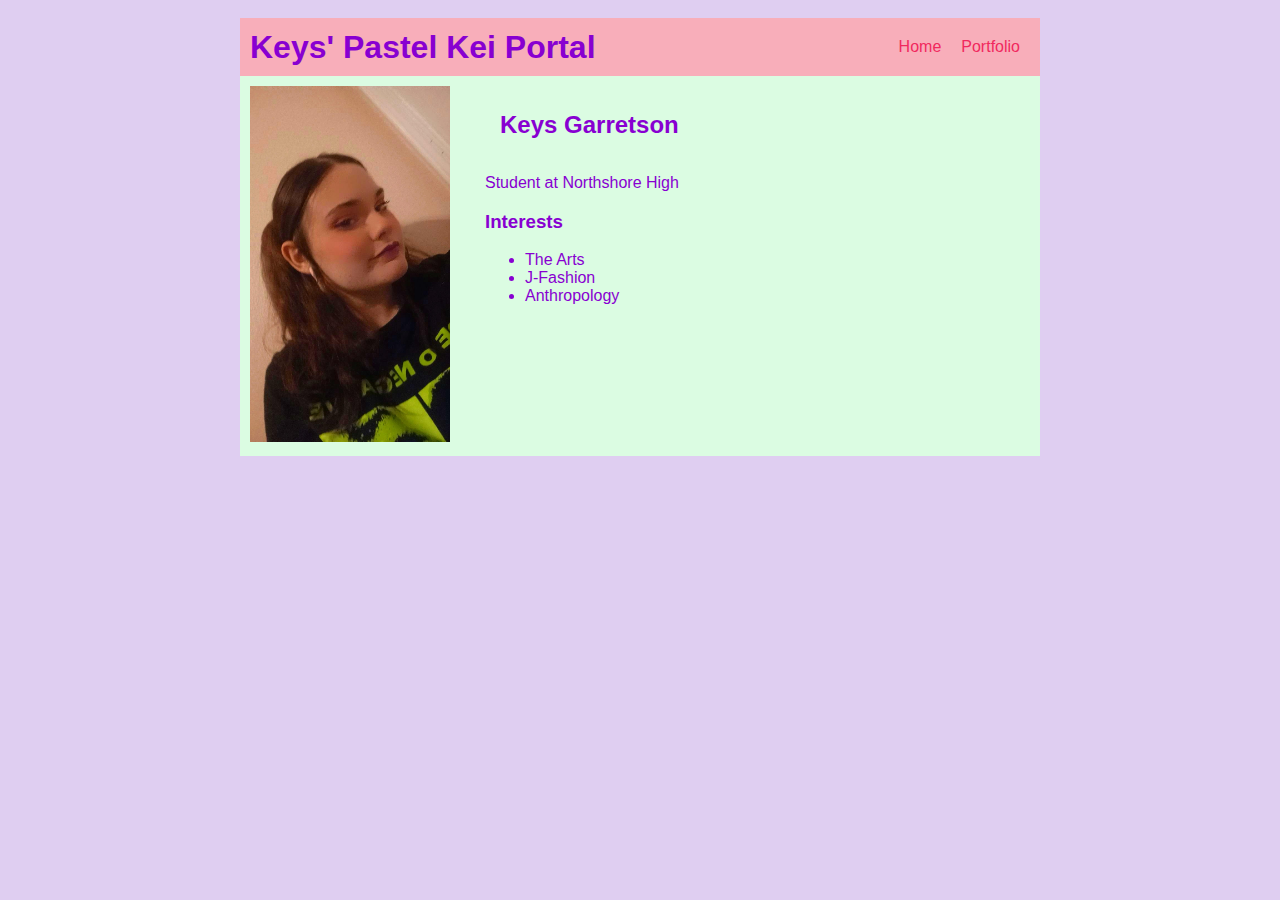
<file: index.html>
<!DOCTYPE HTML>
<html>
    <head>
            <title>Keys' Website</title>
            <link rel= 'stylesheet' href='style.css'>
    </head>

    <body>
            <!-- All content goes here -->
        <div id ="all-contents">
            <nav>
                <h1>Keys' Pastel Kei Portal</h1>
                <ul id="nav-ul"></ul>
                    <li class='nav-li'><a href = 'index.html'>Home</a></li>
                    <li class='nav-li'><a href = 'portfolio.html'>Portfolio</a></li>
                </ul>
            </nav>
        <main>
                <!-- sidebar sections -->
            <div class='sidebar'>
            <img class ='sidebar-img' src = 'images/foto.jpg'>
            </div>   
                <!-- content sections -->
            <div> 
                <h2 class="content"> Keys Garretson </h2>
                <p> Student at Northshore High </p>
                <!-- interests section -->

            <div id='Interests'>
                <h3> Interests </h3>
                <ul> 
                    <li> The Arts </li>
                    <li> J-Fashion </li>
                    <li> Anthropology </li>
                </ul>
            </div>
        </main> 
    </div>
            </div>
    </body>

</html>
</file>
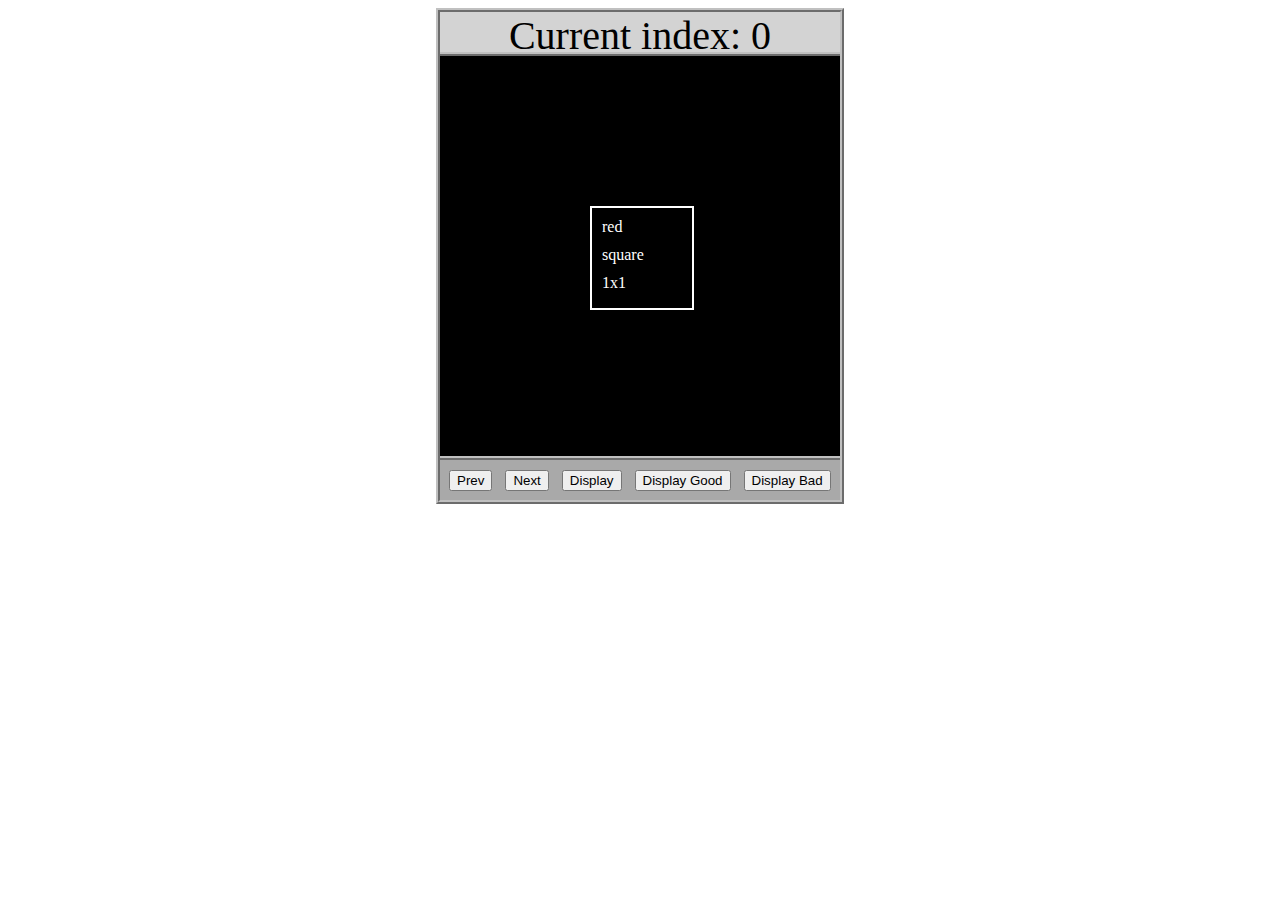
<file: asd-projects/data-shapes/index.html>
<!DOCTYPE html>
<html>
  <head>
    <meta charset="utf-8" />
    <meta name="viewport" content="width=device-width" />
    <title>Data Shapes</title>
    <link rel="stylesheet" href="index.css" />
    <script src="https://code.jquery.com/jquery-3.1.0.js"></script>
    <script src="index.js"></script>
  </head>
  <body>
    <div id="board">
      <div id="info-bar">Current index: 0</div>
      <div id="shape-container">
        <div id="shape"></div>
      </div>
      <div id="button-box">
        <button id="cycle-left">Prev</button>
        <button id="cycle-right">Next</button>
        <button id="execute1">Display</button>
        <button id="execute2">Display Good</button>
        <button id="execute3">Display Bad</button>
      </div>
    </div>
  </body>
</html>
</file>
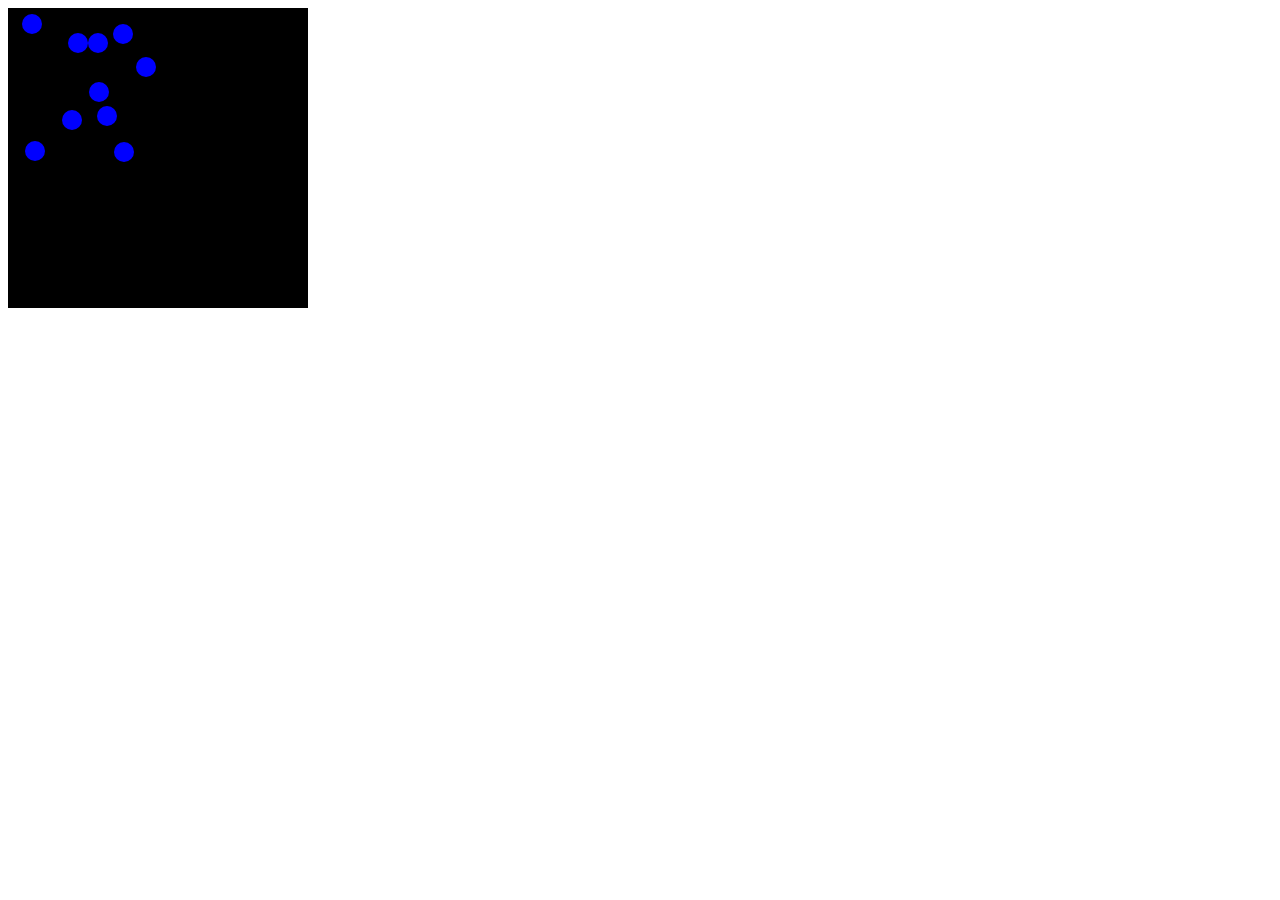
<file: asd-projects/debugging-exercise/index.html>
<!DOCTYPE html>
<html>
<head>
    <meta charset="utf-8">
    <meta name="viewport" content="width=device-width">
    <title>Debugger Exercise</title>
    <link rel="stylesheet" href="index.css">
    <script src="https://code.jquery.com/jquery-3.1.0.js"></script>
    <script src="index.js"></script>
</head>
<body>
    <div id="board">

    </div>
</body>
</html>
</file>
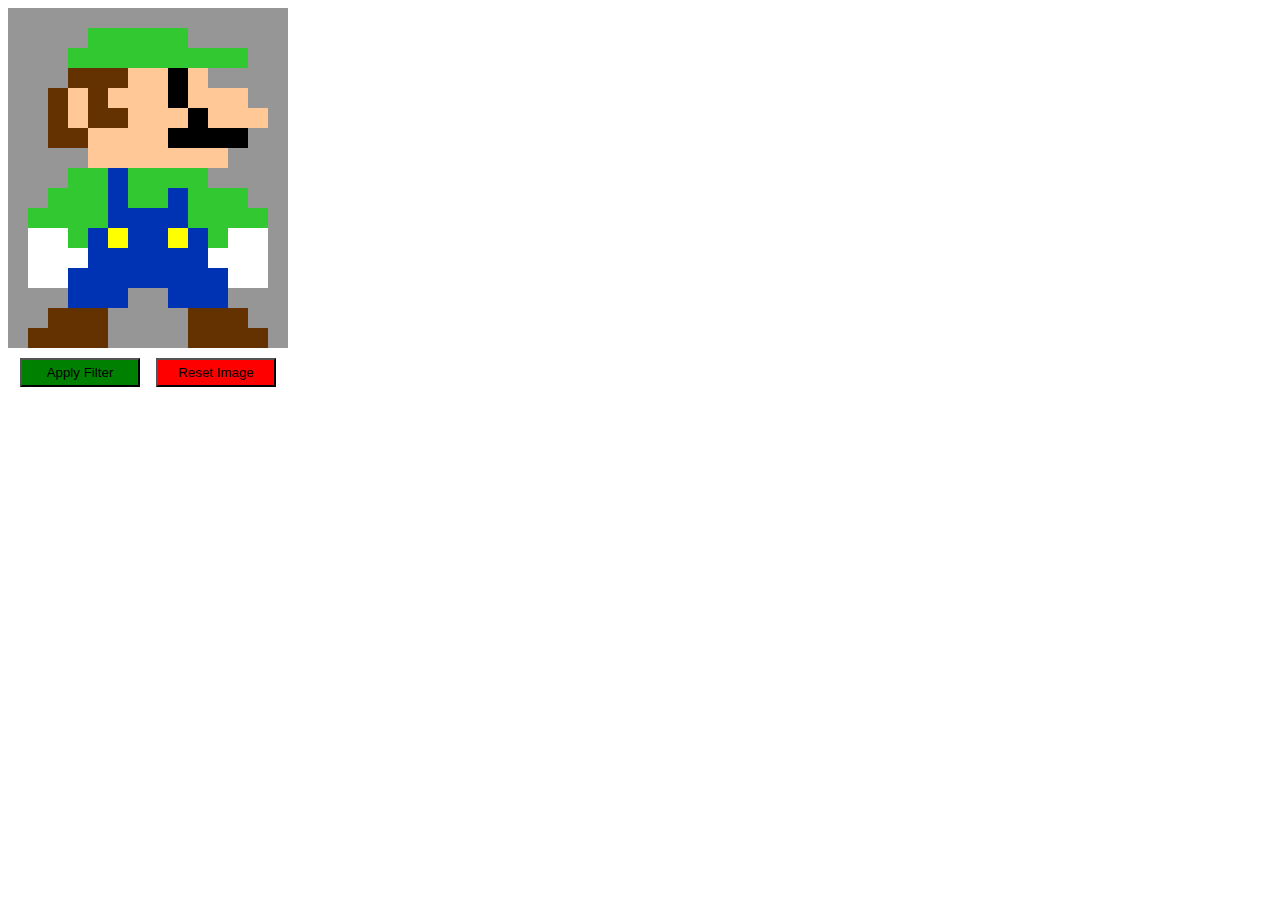
<file: asd-projects/image-filtering/index.html>
<!DOCTYPE html>
<html>
  <head>
    <script src="https://code.jquery.com/jquery-3.1.0.js"></script>
    <meta charset="utf-8" />
    <meta name="viewport" content="width=device-width" />
    <link rel="stylesheet" href="index.css" />
    <script src="image.js"></script>
    <script src="index.js"></script>
    <title>Image Filtering</title>
  </head>
  <body>
    <div id="display"></div>
    <div id="button-box">
      <button id="apply">Apply Filter</button>
      <button id="reset">Reset Image</button>
    </div>
  </body>
</html>
</file>
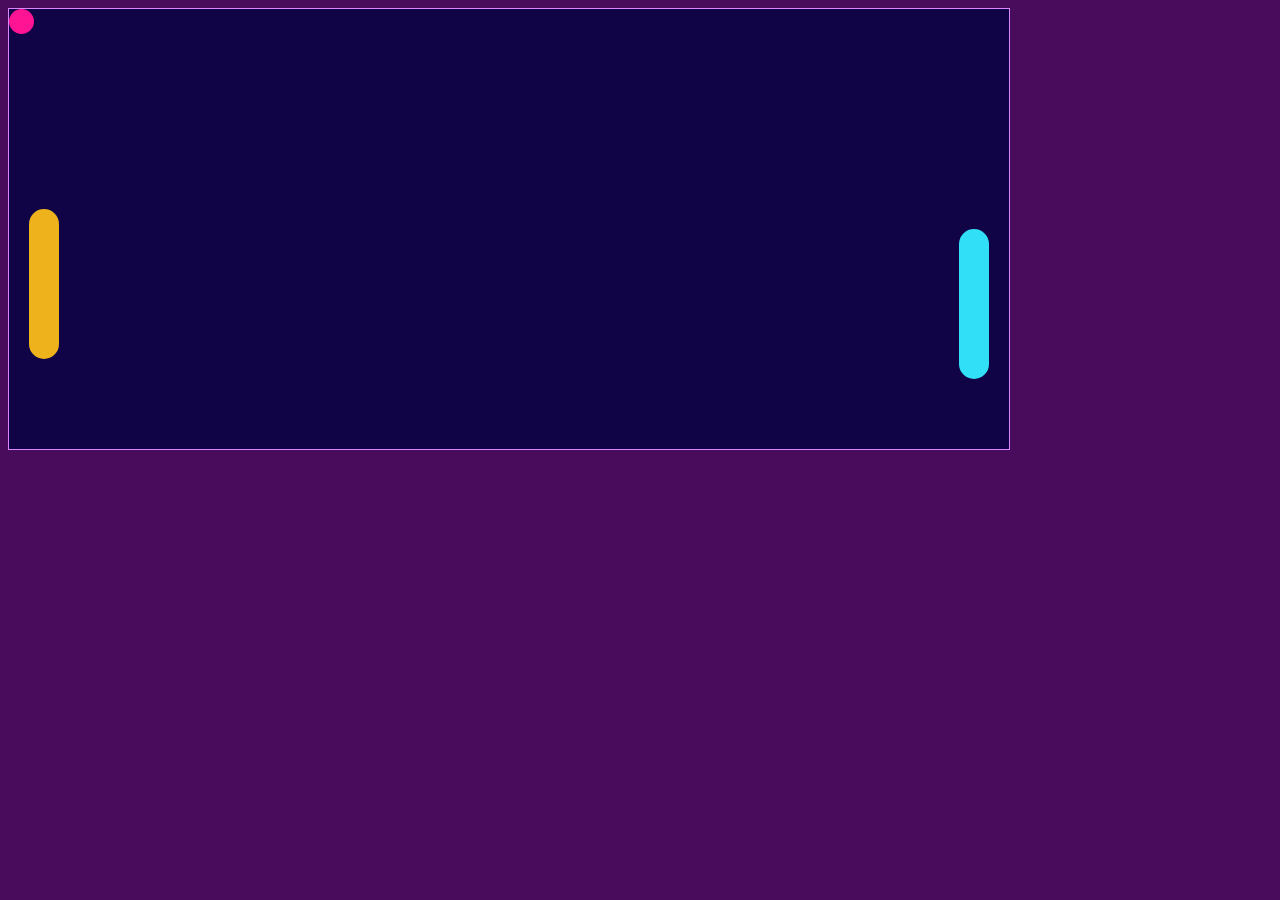
<file: asd-projects/pong/index.html>
<!DOCTYPE html>
<html>
  <head>
    <title>Title</title>
    <!-- Load CSS files -->
    <link rel="stylesheet" type="text/css" href="index.css">
    
    <!-- Load JavaScript files -->
    <script src="jquery.min.js"></script>
    <script src="index.js"></script>
  </head>
  
  <body>
    <div id='board'>
      <div class= "paddle" id ="leftPaddle"></div>
      <div class= "paddle" id ='rightPaddle'></div>
      <div id = "ball"></div>
    </div>
  </body>
</html>
</file>
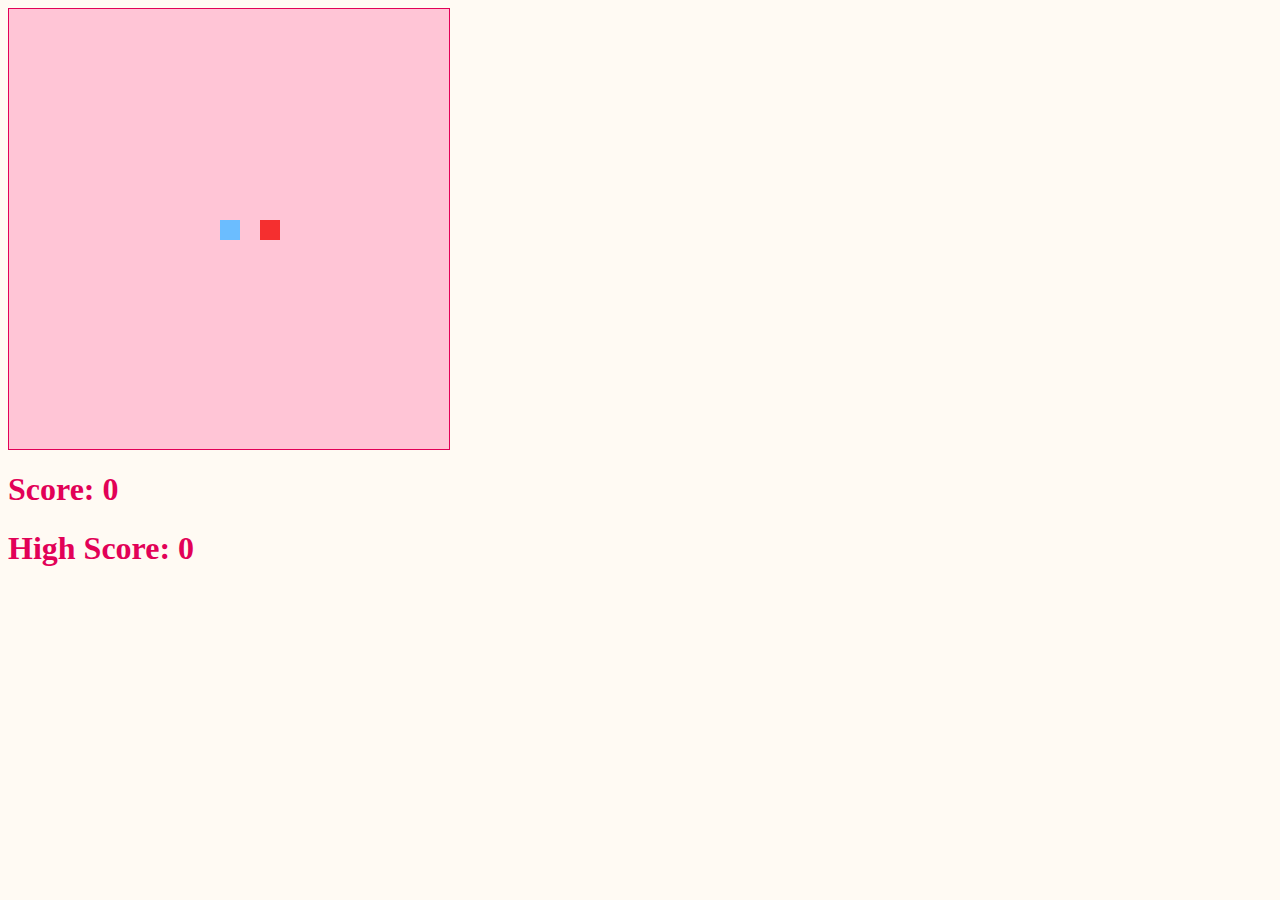
<file: asd-projects/snake/index.html>
<!DOCTYPE html>
<html>

  <head>
    <title>Snake</title>
    <!--Link jQuery and CSS here-->
    <link rel="stylesheet" type="text/css" href="index.css" />
    <script src="jquery.min.js"></script>
  </head>
  <body>
    <div id="board"></div>
  <h1 id="score">Score: 0</h1>
  <h1 id="highScore">High Score: 0</h1>
  </body>
  
  <!-- Link index.js here -->
  <script src="index.js"></script>
</html>
</file>
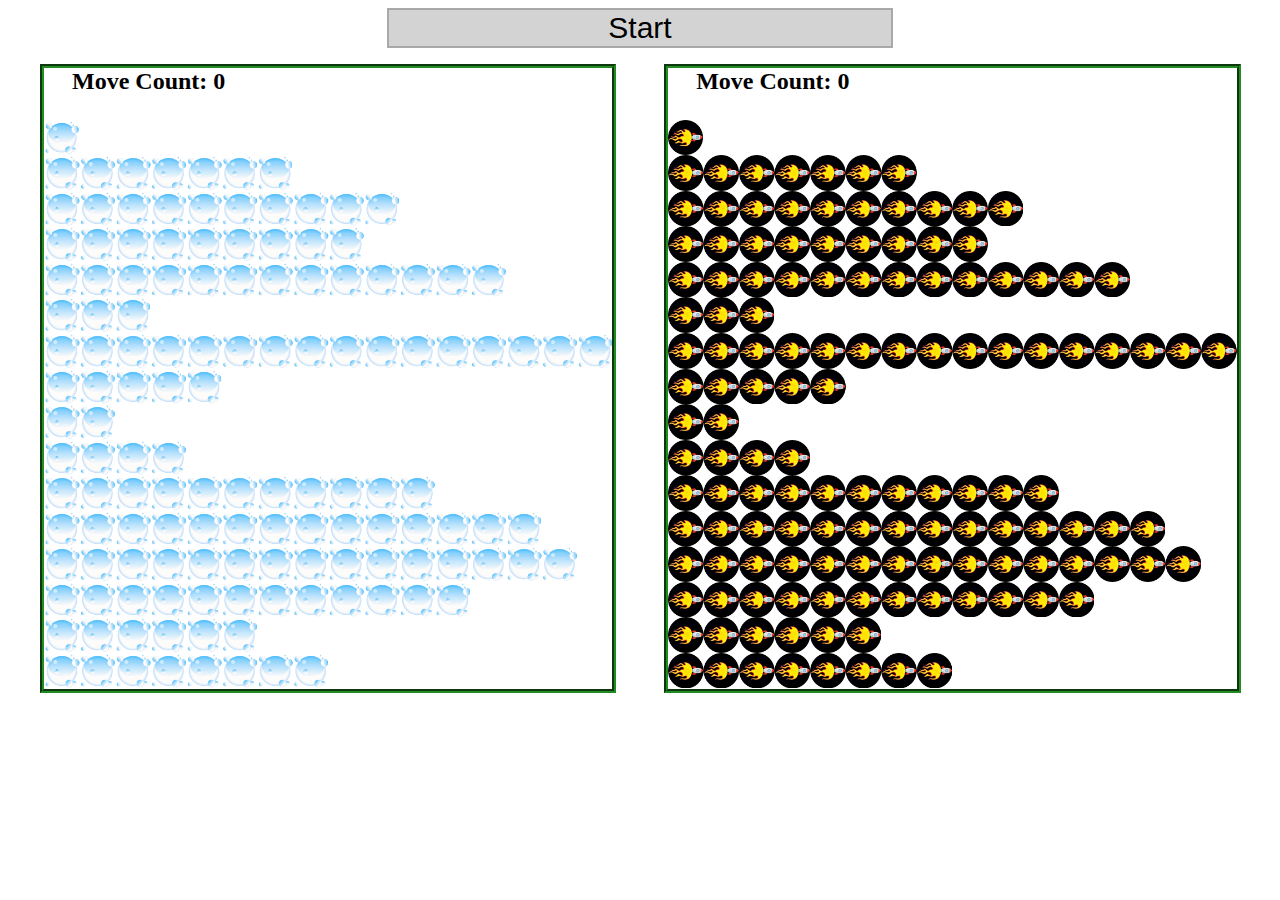
<file: asd-projects/sorting-exercise/index.html>
<!DOCTYPE html>
<html>
<head>
    <script src="https://code.jquery.com/jquery-3.1.0.js"></script>    
    <meta charset="utf-8">
    <meta name="viewport" content="width=device-width">
    <link rel="stylesheet" href="index.css">
    <script src="setup.js"></script>
    <script src="index.js"></script>
    <script src="run.js"></script>
    <title>Sorting</title>
</head>
<body>
    <div id="fullContainer">
        <div id="buttonContainer">
          <button id="goButton">Start</button>
        </div>
        <div id="sortContainer">
            <div class="subContainer" id="bubbleArea">
                <h2 id="bubbleCounter">Move Count: 0</h2>
                <div id="displayBubble">

                </div>
            </div>

            <div class="subContainer" id="quickArea">
                <h2 id="quickCounter">Move Count: 0</h2>
                <div id="displayQuick">

                </div>
            </div>
        </div>
    </div>
</body>
</html>
</file>
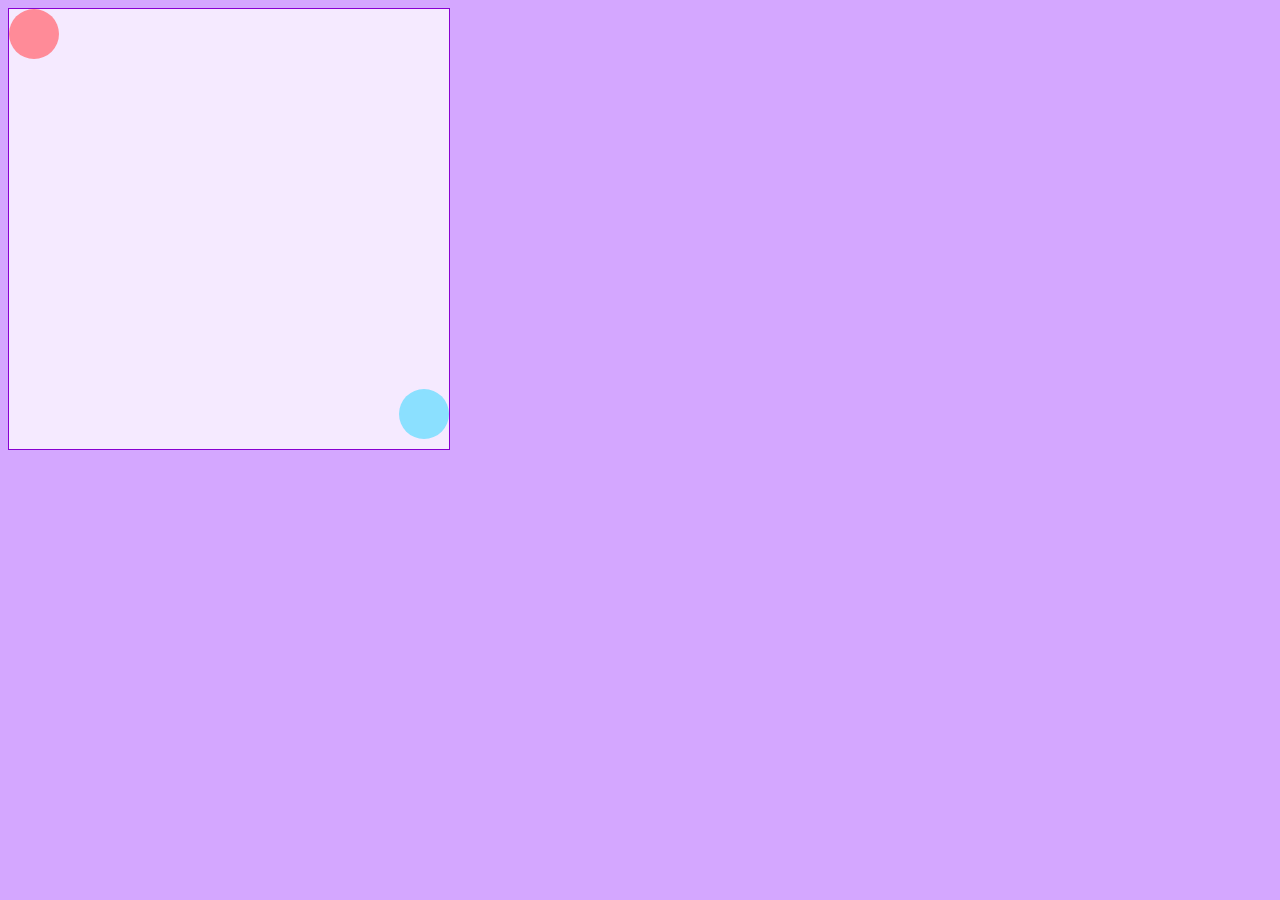
<file: asd-projects/walker/index.html>
<!DOCTYPE html>
<html>
  <head>
    <title>Title</title>
    <!-- Load CSS files -->
    <link rel="stylesheet" type="text/css" href="index.css">
    
    <!-- Load JavaScript files -->
    <script src="jquery.min.js"></script>
    <script src="index.js"></script>
  </head>
  
  <body>
    <div id='board'>
      <div id='walker'></div>
      <div id='walker2'></div>
    </div>
  </body>
</html>
</file>
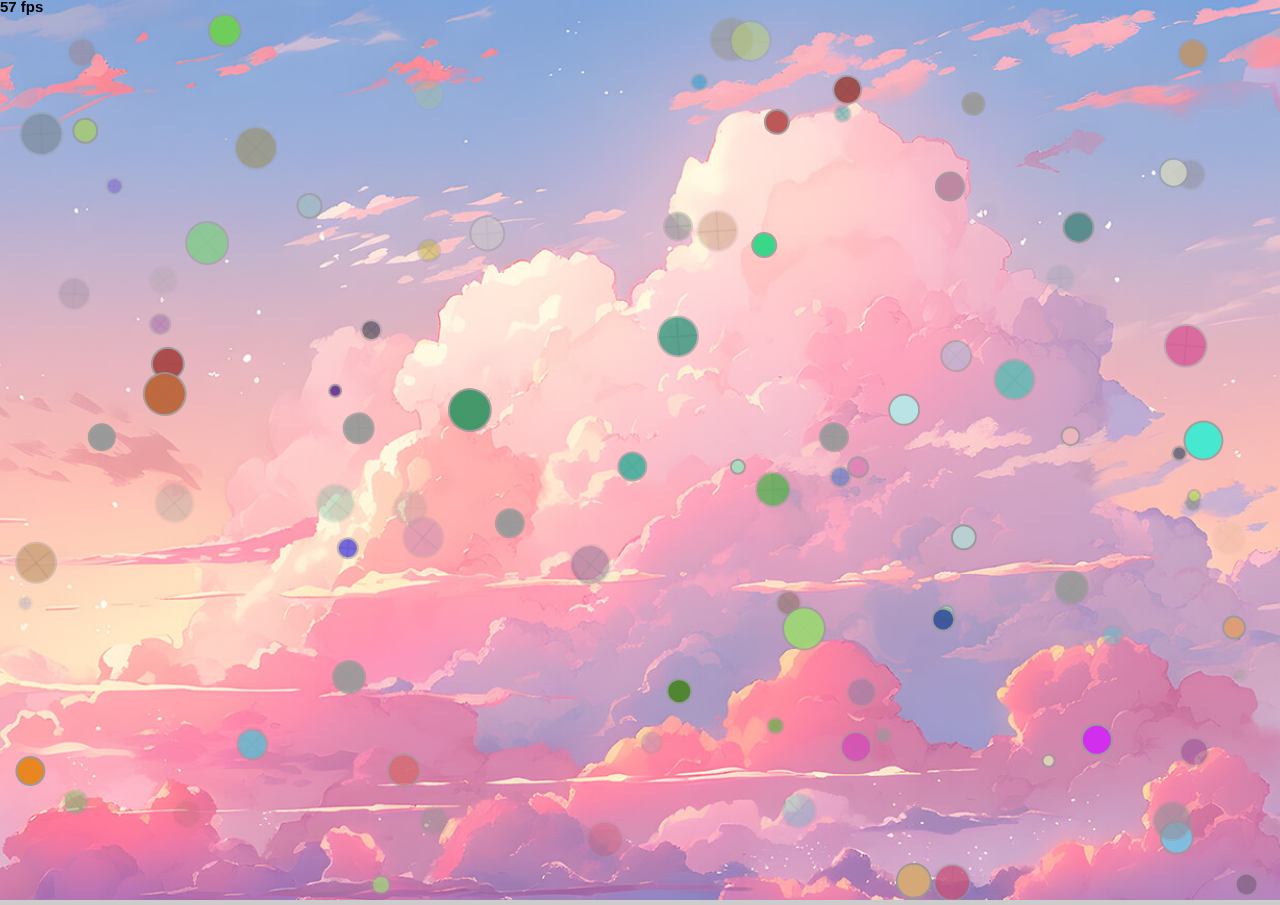
<file: projects/circularity/index.html>
<!doctype html>

<html>
    <head>
        <meta charset="utf-8">

        <title>Operation Spark || Motion Poem</title>
        <meta name="description" content="Operation Spark Motion Poem">
        <meta name="author" content="operationspark.org">
        <meta name="viewport" content="width=device-width, initial-scale=1.0">
        
        <link href="css/bootstrap.min.css" rel="stylesheet" media="screen">
        <link href="css/style.css" rel="stylesheet">

        <!-- all core CreateJS and 3rd party libraries are listed here: -->
        <script src="bower_components/lodash/lodash.min.js"></script>
        <script src="bower_components/easeljs/lib/easeljs-0.8.2.min.js"></script>
        <script src="bower_components/opspark-draw/draw.js"></script>
        <script src="bower_components/racket/racket.js"></script>

        <!-- our app javascript code -->
        <script src="js/opspark.js"></script>
        <script src="js/init.js"></script>
        
        <style type="text/css">
            /*override default styles here*/
        </style>
    </head>
    <body>
        <div>
            <canvas id="canvas" width="500" height="500"></canvas>
        </div>
        <script id="motion-poem">
            (function(){
                init(window);
                window.opspark.makeGame();
            })();
        </script>
    </body>

</html>
</file>
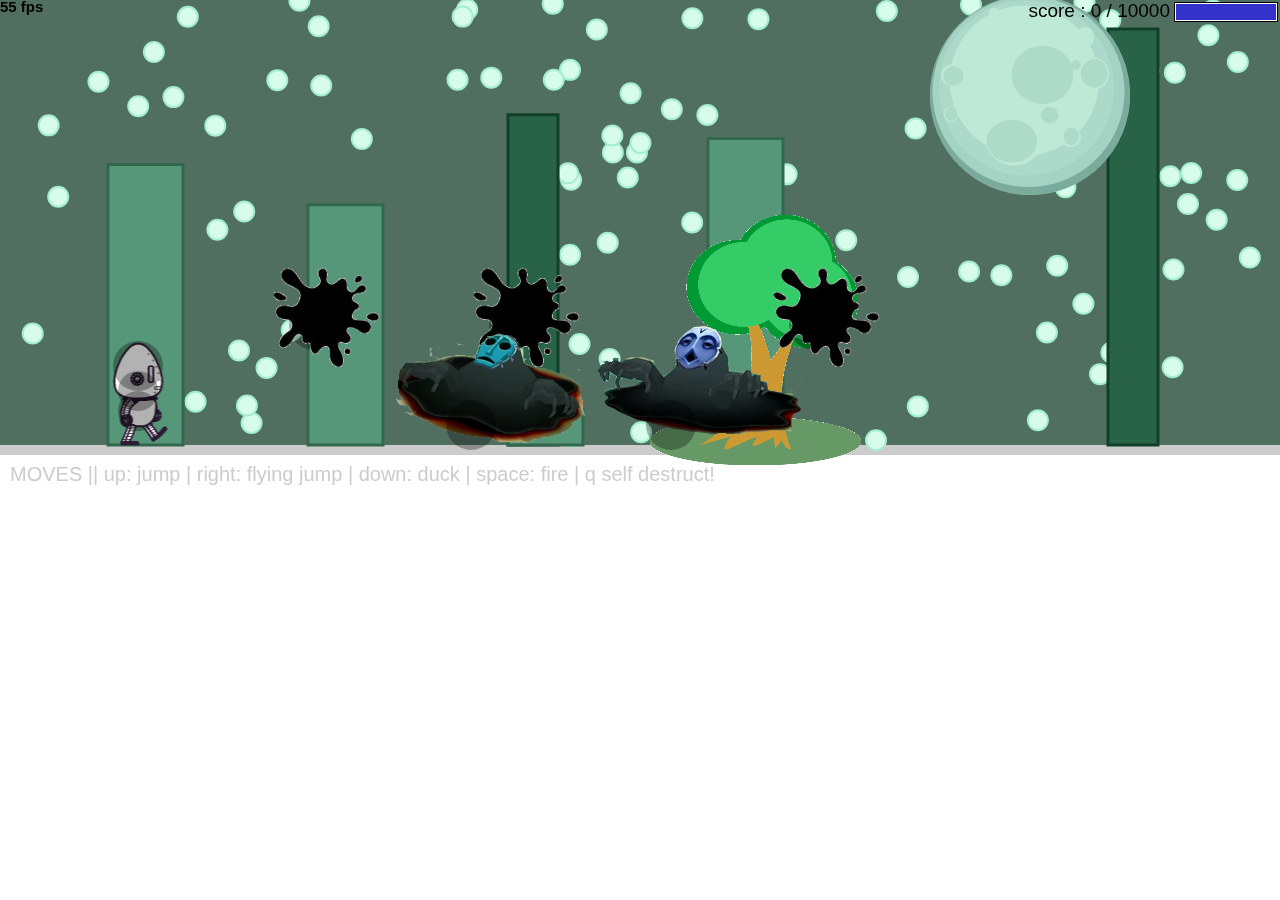
<file: projects/runtime/index.html>
<!DOCTYPE html>
<html>
  <head>
    <meta charset="utf-8" />

    <title>Operation Spark || Runtime!</title>
    <meta name="description" content="Operation Spark Motion Poem" />
    <meta name="author" content="operationspark.org" />
    <meta name="viewport" content="width=device-width, initial-scale=1.0" />

    <link href="css/bootstrap.min.css" rel="stylesheet" media="screen" />
    <link href="css/style.css" rel="stylesheet" />

    <!-- all core CreateJS and 3rd party libraries are listed here: -->
    <script src="bower_components/lodash/lodash.min.js"></script>
    <script src="bower_components/bluebird/js/browser/bluebird.min.js"></script>
    <script src="js/lib/proton-1.0.0.min.js"></script>
    <script src="bower_components/easeljs/lib/easeljs-0.8.2.min.js"></script>
    <script src="bower_components/PreloadJS/lib/preloadjs-0.6.2.min.js"></script>
    <script src="bower_components/TweenJS/lib/tweenjs.min.js"></script>
    <script src="bower_components/SoundJS/lib/soundjs-0.6.2.min.js"></script>
    <script src="bower_components/opspark-draw/draw.js"></script>
    <script src="bower_components/racket/racket.js"></script>

    <!-- our app javascript code -->
    <script src="js/util/load.js"></script>
    <script src="js/util/spin.min.js"></script>
    <script src="js/util/point.js"></script>
    <script src="js/spritesheet.js"></script>
    <script src="js/world/rules.js"></script>
    <script src="js/particle/particleManager.js"></script>
    <script src="js/orb/orbManager.js"></script>
    <script src="js/projectile/projectileManager.js"></script>
    <script src="js/view/pacifier.js"></script>
    <script src="js/view/background.js"></script>
    <script src="js/view/ground.js"></script>
    <script src="js/view/hud.js"></script>
    <script src="js/player/halle.js"></script>
    <script src="js/player/playerManager.js"></script>
    <script src="js/opspark.js"></script>
    <script src="js/game.js"></script>
    <script src="js/init.js"></script>
    <script src="js/levelData.js"></script>
    <script src="js/runLevels.js"></script>

    <!--Load Additional Scripts Here-->
  </head>
  <body>
    <div id="main">
      <canvas id="canvas" width="500" height="500"></canvas>
    </div>
    <script id="index">
      (function () {
        "use strict";
        background(window);
        makeLevelData(window);
        runLevels(window);
        init(window);
      })();
    </script>
  </body>
</html>
</file>
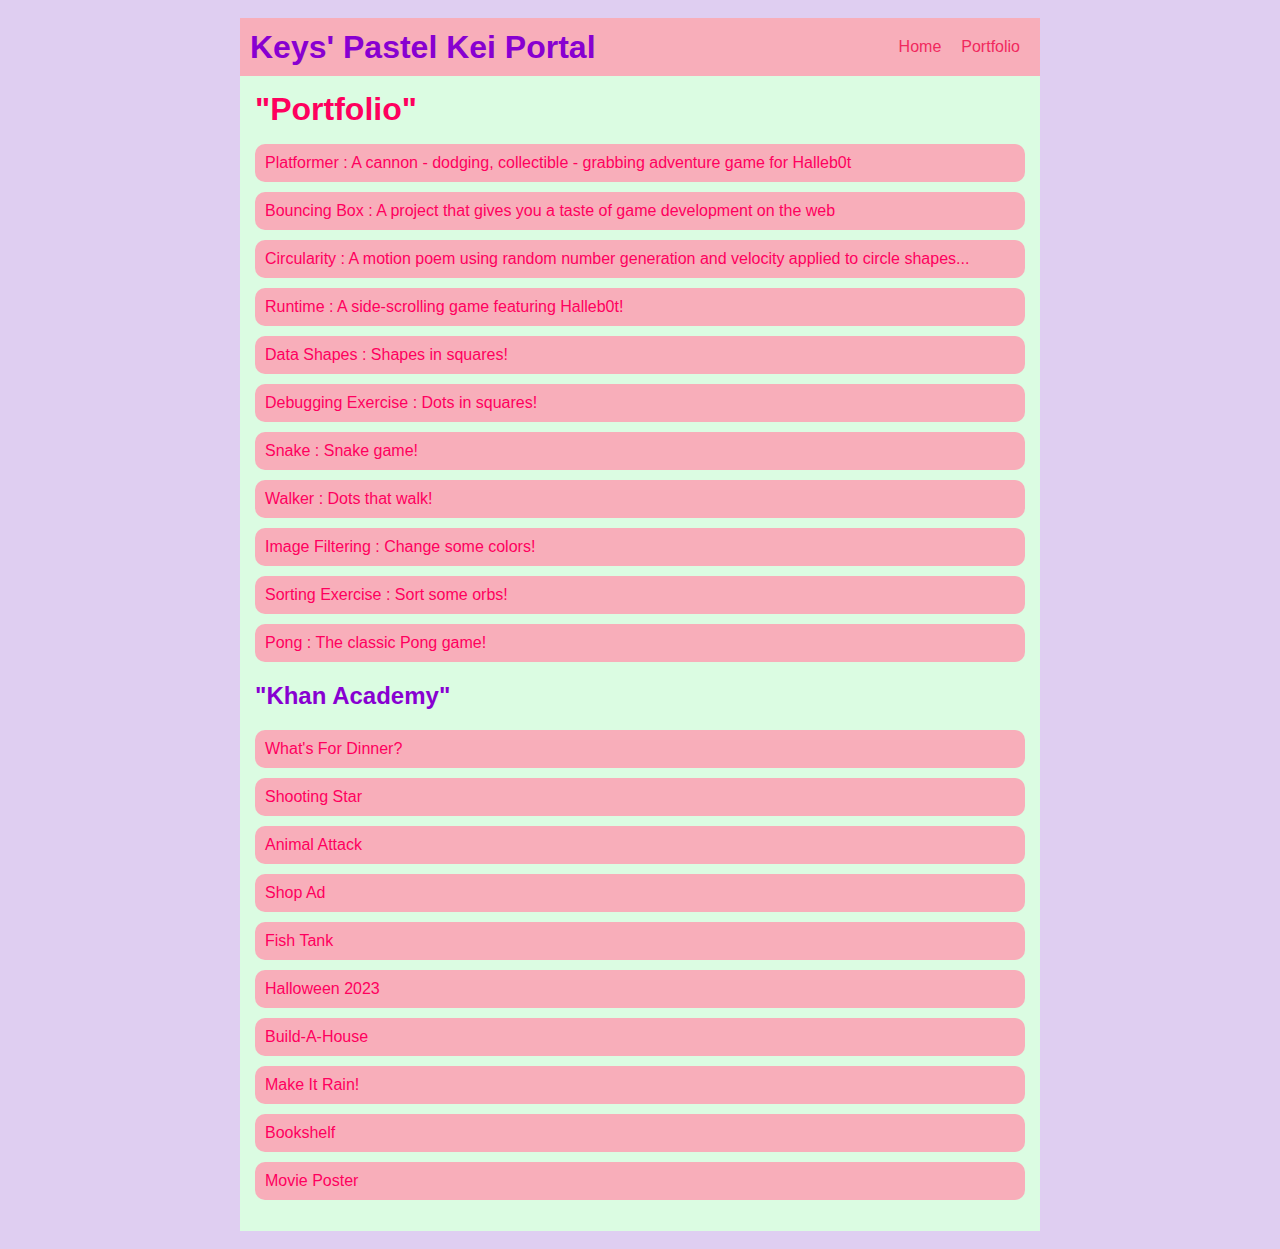
<file: portfolio.html>
<!DOCTYPE HTML>
<html>
    <head>
        <title>Keys' Website</title>
        <link rel= 'stylesheet' href='style.css'>
</head>
    <body>
      <div id="all-contents">
        <nav>
            <h1>Keys' Pastel Kei Portal</h1>
            <ul id="nav-ul"></ul>
                <li class='nav-li'><a href = 'index.html'>Home</a></li>
                <li class='nav-li'><a href = 'portfolio.html'>Portfolio</a></li>
            
            </ul>
        </nav>
        <main>
            <div class="content">
                <h1>"Portfolio"</h1>
                <ul id = "portfolio">
                    <li><a href="projects/platformer/">Platformer : A cannon - dodging, collectible - grabbing adventure game for Halleb0t</a></li>
                    <li><a href="projects/bouncing-box/index.html">Bouncing Box : A project that gives you a taste of game development on the web </a></li>
                    <li><a href="projects/circularity/">Circularity : A motion poem using random number generation and velocity applied to circle shapes...</a></li>
                    <li><a href="projects/runtime">Runtime : A side-scrolling game featuring Halleb0t!</a></li> 
                    <li><a href="asd-projects/data-shapes/">Data Shapes : Shapes in squares!</a></li> 
                    <li><a href="asd-projects/debugging-exercise/">Debugging Exercise : Dots in squares!</a></li> 
                    <li><a href="asd-projects/snake/">Snake : Snake game!</a></li> 
                    <li><a href="asd-projects/walker/">Walker : Dots that walk!</a></li> 
                    <li><a href="asd-projects/image-filtering/">Image Filtering : Change some colors!</a></li> 
                    <li><a href="asd-projects/sorting-exercise/">Sorting Exercise : Sort some orbs!</a></li> 
                    <li><a href="asd-projects/pong/">Pong : The classic Pong game!</a></li> 
                </ul>
                <h2>"Khan Academy"</h2>
                <ul id = "portfolio">
                    <li><a href="https://www.khanacademy.org/computer-programming/mm-ramen/6405268098039808">What's For Dinner?</a></li>
                    <li><a href="https://www.khanacademy.org/computer-programming/the-boy-who-swallowed-a-star/6602318660026368">Shooting Star</a></li>
                    <li><a href="https://www.khanacademy.org/computer-programming/morgana-wave-3c/4816208543924224">Animal Attack</a></li>
                    <li><a href="https://www.khanacademy.org/computer-programming/vkei-shop-ad/5963647505186816">Shop Ad</a></li>
                    <li><a href="https://www.khanacademy.org/computer-programming/puka-pukaaaa/5100379542700032">Fish Tank</a></li>
                    <li><a href="https://www.khanacademy.org/computer-programming/one-halloween-at-nhs/5656882563563520">Halloween 2023</a></li>
                    <li><a href="https://www.khanacademy.org/computer-programming/shinra-manor/5892070298009600">Build-A-House</a></li>
                    <li><a href="https://www.khanacademy.org/computer-programming/spin-off-of-project-make-it-rain/5909479151026176">Make It Rain!</a></li>
                    <li><a href="https://www.khanacademy.org/computer-programming/spin-off-of-project-bookshelf/5505546674946048">Bookshelf</a></li>
                    <li><a href="https://www.khanacademy.org/computer-programming/spin-off-of-movievideo-game-posters/6314975529975808">Movie Poster</a></li>
                </ul>
            </div>
        </main>
      </div>
    </body>
</html>
</file>
<file: style.css>
body {
       background: rgb(223, 206, 241);
       color: rgb(136, 0, 209);
       padding: 10px;
       font-family: arial;
   }
   #all-contents {
     max-width: 800px;
       margin: auto;
   }

   /* navigation menu */
   nav {
       background: rgb(248, 174, 186);
      margin: 0 auto;
       display: flex;
       padding: 10px;
   }
   h1 {
       display: flex;
       align-items: center;
       color: rgb(136, 0, 209);
       flex: 1;
       margin: 0;
   }
   #nav-ul {
       list-style-image: none;
   }
   .nav-li {
       display: inline-block;
       padding: 10px;
   }
   a {
       text-decoration: none;
       color: rgb(241, 41, 94); 
   }

   /* main container area beneath menu */
   main {
       background: rgb(219, 252, 226);
       display: flex;
   }
   .sidebar {
       margin-right: 25px;
       padding: 10px;
   }
   .sidebar-img {
       width: 200px;
   }
   .content {
       flex: 1;
       padding: 15px;
   }

   /* portfolio styles */
    /* portfolio styles */
    .content h1 {
    color: rgb(255, 0, 94); 
}

#portfolio {
    list-style-type: none;
    padding-left: 0;
}

#portfolio li {
    background: rgb(248, 174, 186);
    padding: 10px;
    border-radius: 10px;
    margin-bottom: 10px;
}

#portfolio li:hover {
    background: rgb(206, 229, 241);
}

#portfolio a {
    text-decoration: none;
    color: rgb(255, 0, 94);
}
</file>
<file: asd-projects/data-shapes/index.css>
#board {
  width: 400px;
  margin: auto;
  border: silver ridge 4px;
}

#info-bar {
  width: 400px;
  height: 40px;
  background: lightgray;
  font-size: 40px;
  text-align: center;
}

#shape-container {
  width: 400px;
  height: 400px;
  background: black;
  border-top: silver ridge 4px;
  border-bottom: silver ridge 4px;
}

#button-box {
  width: 400px;
  height: 40px;
  background: darkgray;
}

#shape {
  color: white;
  width: 100px;
  height: 100px;
  position: relative;
  top: 150px;
  left: 150px;
  border: white solid 2px;
  display: block;
}

button {
  width: auto;
  height: auto;
  margin: auto;
  margin-top: 10px;
  margin-left: 9px;
}

p {
  margin: 10px;
}
</file>
<file: asd-projects/debugging-exercise/index.css>
#board {
    background: black;
    width: 300px;
    height: 300px;
    left: 0px;
    top: 0px;
}


.circle {
    background: blue;
    width: 20px;
    height: 20px;
    border-radius: 10px;
    position: absolute;
}
</file>
<file: asd-projects/image-filtering/index.css>
.square {
  width: 20px;
  height: 20px;
  position: absolute;
}

body > div {
  position: relative;
}

#button-box {
  position: relative;
  top: 350px;
}

button {
  width: 120px;
  padding: 5px;
  margin-left: 12px;
}

#apply {
  background: green;
}

#reset {
  background: red;
}
</file>
<file: asd-projects/pong/index.css>
body {
  background-color: rgb(73, 12, 92);
}

#board {
  width: 1000px;
  height: 440px;
  border: 1px solid rgb(217, 135, 255);
  background-color: rgb(16, 4, 70);
  position: relative;
}

.paddle{
  width: 30px;
  height: 150px;
  border-radius: 50px;
  position: absolute;
}

#leftPaddle {
  background-color: rgb(238, 178, 28);
  left: 10px; 
  top: 100px;
}

#rightPaddle {
  background-color: rgb(49, 224, 247);
  left: 960px;
  top: 100px;  
}

#ball {
  background-color: deeppink;
  width: 25px;
  height: 25px;
  border-radius: 50px;
}
</file>
<file: asd-projects/snake/index.css>
body {
  background-color: rgb(255, 250, 243);
}

#board {
  width: 440px;
  height: 440px;
  border: 1px solid rgb(226, 1, 87);
  background-color: rgb(255, 197, 214);
}

#score, #highScore {
  color: rgb(226, 1, 87);
}

.snake, .apple {
  display: block;
  width: 20px;
  height: 20px;
  position: absolute;
  user-select: none;
}

.snake {
  background-color: rgb(145, 206, 255);
  z-index: 2;
}

#snake-head {
  background-color: rgb(107, 189, 255);
}
.apple {
  background-color: rgb(245, 47, 47);
  z-index: 1;
}
</file>
<file: asd-projects/sorting-exercise/index.css>
#fullContainer {
    width:100%;
}
#buttonContainer {
    margin:auto;
    width: 40%;
}
#goButton {
    margin: auto;
    width: 100%;
    border: 2px darkgray double;
    background: lightgray;
    font-size: 30px;
}
#sortContainer {
    display: table;
    margin: 0 auto;
    width: 100%;
}
.subContainer {
    display: inline-block;
    width:45%;
    border: 4px forestgreen groove;
    margin-top: 1.25%;
}
#bubbleArea {
    margin-left: 2.5%;
}
#quickArea {
    margin-left: 3.75%;
}
.subContainer > h2 {
    margin-left: 5%;
    height: 32px;
    margin-top: 0;
}
.sortElement {
    background-position: center;
    background-repeat: repeat-x;
    position: absolute;
    left: 0px;
    margin: 0;
    padding: 0;
}
.subContainer > div {
    position: relative;
}
.bubbleElement {
    background: url('img/bubble.png');
    /*border: 2px aqua ridge;*/
}
.quickElement {
    background: url('img/quick.png');
    /*border: 2px firebrick ridge;*/
}
</file>
<file: asd-projects/walker/index.css>
body {
  background-color: rgb(212, 167, 255);
}

#board {
  width: 440px;
  height: 440px;
  border: 1px solid rgb(136, 0, 209);
  background-color: rgb(245, 234, 255);
  position: relative;
}

#walker {
  background-color: rgb(255, 139, 152);
  width: 50px;
  height: 50px;
  position: absolute;
  border-radius: 50px;
/*   left: 100px; */  /* Uncomment if you want to set a "starting" position */
/*   top: 100px;  */  /* Uncomment if you want to set a "starting" position */
}

#walker2 {
  background-color: rgb(139, 224, 255);
  width: 50px;
  height: 50px;
  position: absolute;
  border-radius: 50px;
}
</file>
<file: projects/circularity/css/style.css>
body {
    background: url("../../../images/pinkcloud.jpg") no-repeat center center fixed;
    background-color: #cccccc;
    -webkit-background-size: cover;
    -moz-background-size: cover;
    -o-background-size: cover;
    background-size: cover;
}
</file>
<file: projects/runtime/css/style.css>
body, html {
    width: 100%;
    height: 100%;
    margin: 0;
    padding: 0;
    overflow: hidden;
    -moz-user-select: none;
    -webkit-user-select: none;
    -ms-user-select: none;
}
canvas {
    -moz-user-select: none;
    -webkit-user-select: none;
    -ms-user-select: none;
    position:absolute;
}
</file>
